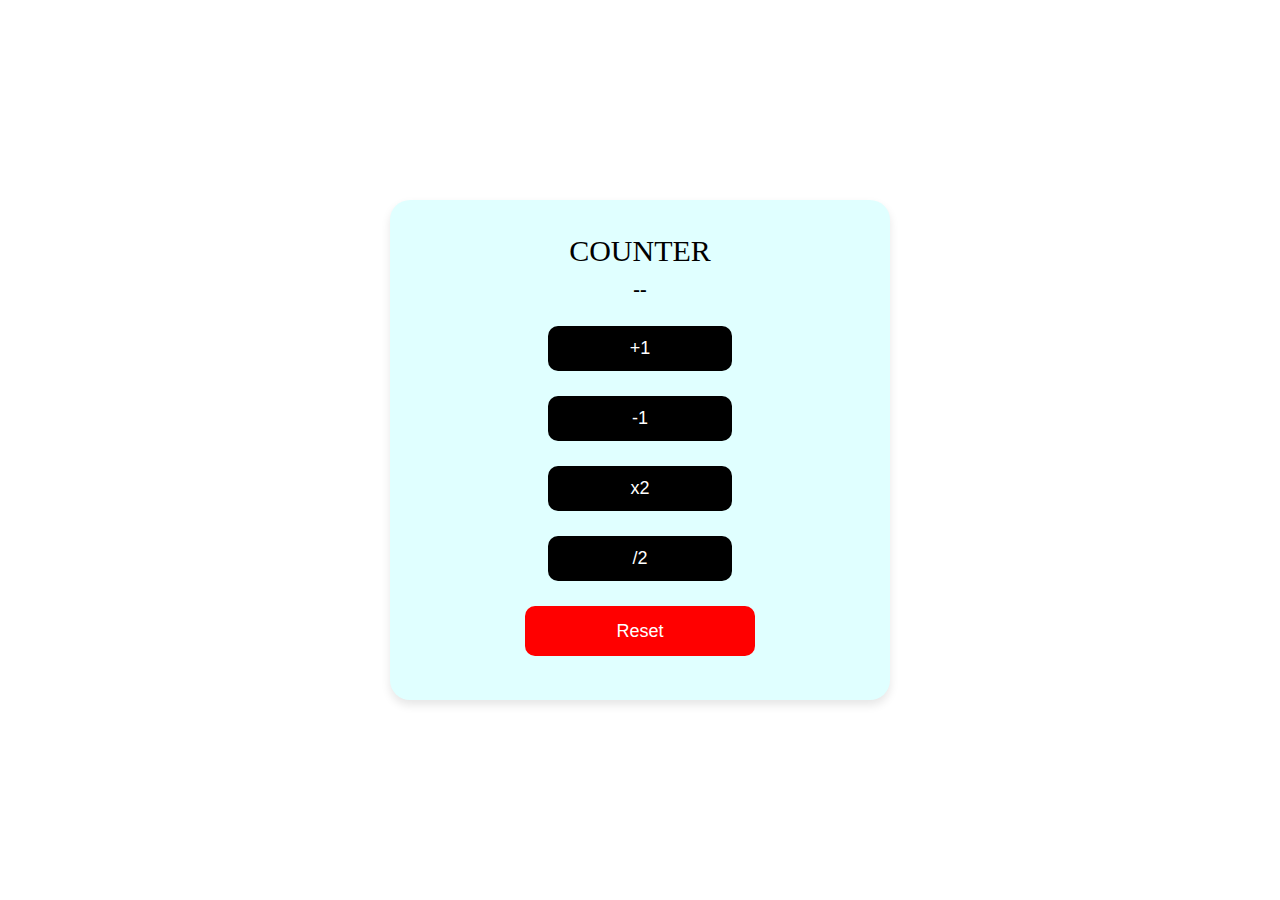
<file: Counter/index.html>
<!DOCTYPE html>
<html lang="en">

<head>
    <meta charset="UTF-8">
    <meta name="viewport" content="width=device-width, initial-scale=1.0">
    <title>Counter</title>

    <!-- Main CSS Link -->
    <link rel="stylesheet" href="style.css">

</head>

<body>

    <div class="container">
        <p>COUNTER</p>
        <h1 id="number">--</h1>

        <button id="btn1">+1</button>
        <button id="btn2">-1</button>
        <button id="btn3">x2</button>
        <button id="btn4">/2</button>
        <button id="btn5">Reset</button>
    </div>

    <!-- Javascript Link -->
    <script src="script.js"></script>

</body>

</html>
</file>
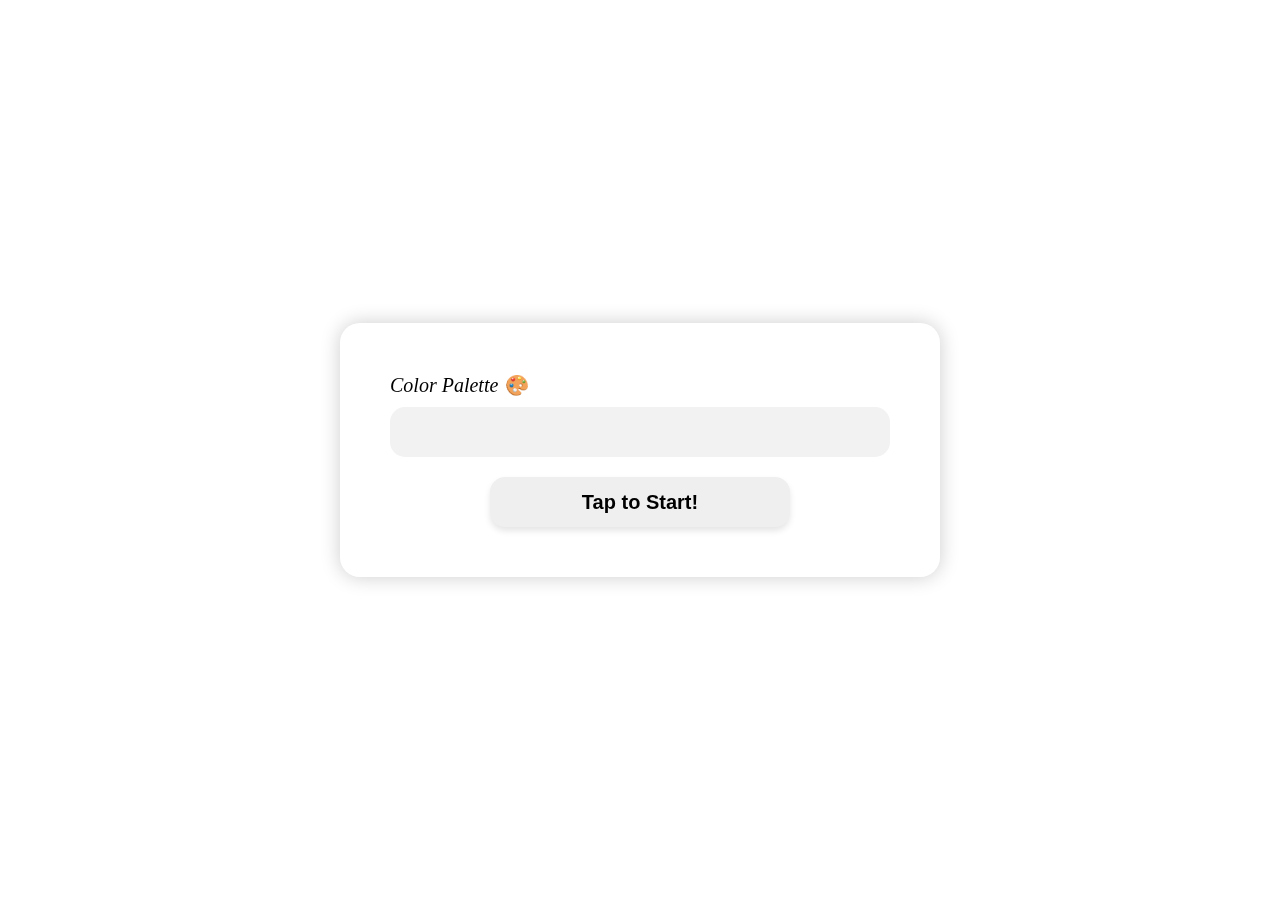
<file: Dynamic Background Colour/index.html>
<!DOCTYPE html>
<html lang="en">

<head>
    <meta charset="UTF-8">
    <meta name="viewport" content="width=device-width, initial-scale=1.0">
    <title>Dynamic Background Colour</title>

    <!--Main CSS Link  -->
    <link rel="stylesheet" href="style.css">

    <!-- Favicon Link -->
    <link rel="icon" href="https://cdn-icons-png.flaticon.com/128/7839/7839827.png">

</head>

<body>

    <div class="container">
        <p>Color Palette 🎨</p>
        <div class="print-container">
            <div class="print"></div>
            <div class="copy">copy</div>
        </div>
        <button id="btn">Tap to Start!</button>
    </div>

    <script src="script.js"></script>

</body>

</html>
</file>
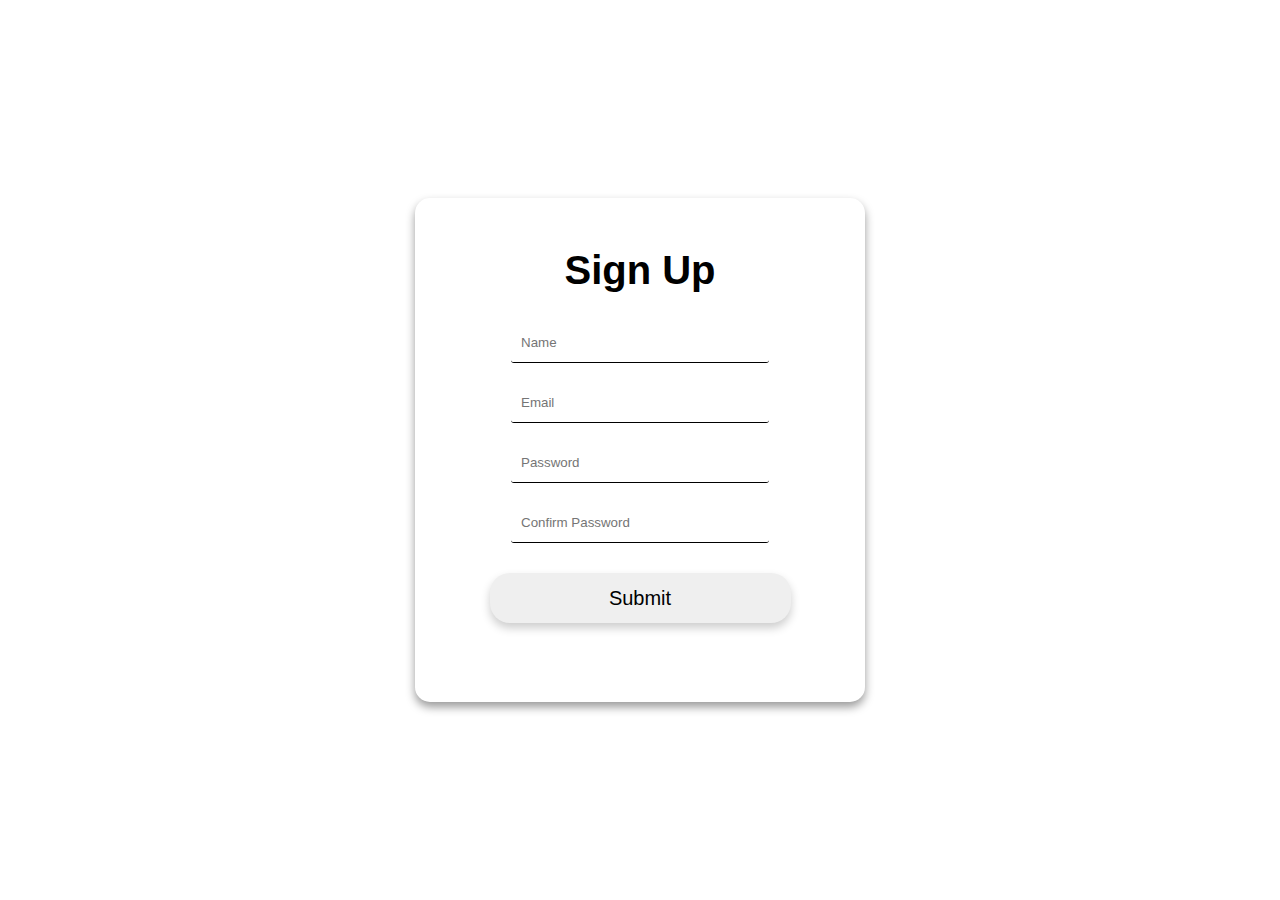
<file: Form Validation/index.html>
<!DOCTYPE html>
<html lang="en">

<head>
    <meta charset="UTF-8">
    <meta name="viewport" content="width=device-width, initial-scale=1.0">
    <title>Form Validation</title>

    <!-- Main CSS Link -->
    <link rel="stylesheet" href="style.css">

    <!-- Favicon Link -->
    <link rel="icon" href="https://cdn-icons-png.flaticon.com/128/11213/11213125.png">

</head>

<body>

    <div class="form-container">

        <p>Sign Up</p>

        <form>
            <input type="text" id="name" placeholder="Name" required autocomplete="off">
            <input type="email" id="email" placeholder="Email" required autocomplete="off">
            <input type="password" id="password" placeholder="Password" required autocomplete="off">
            <input type="password" id="confirm_password" placeholder="Confirm Password" required autocomplete="off">
            <button type="button" id="btn">Submit</button>
            <p id="guide_msg"></p>
        </form>

    </div>

    <script src="script.js"></script>

</body>

</html>
</file>
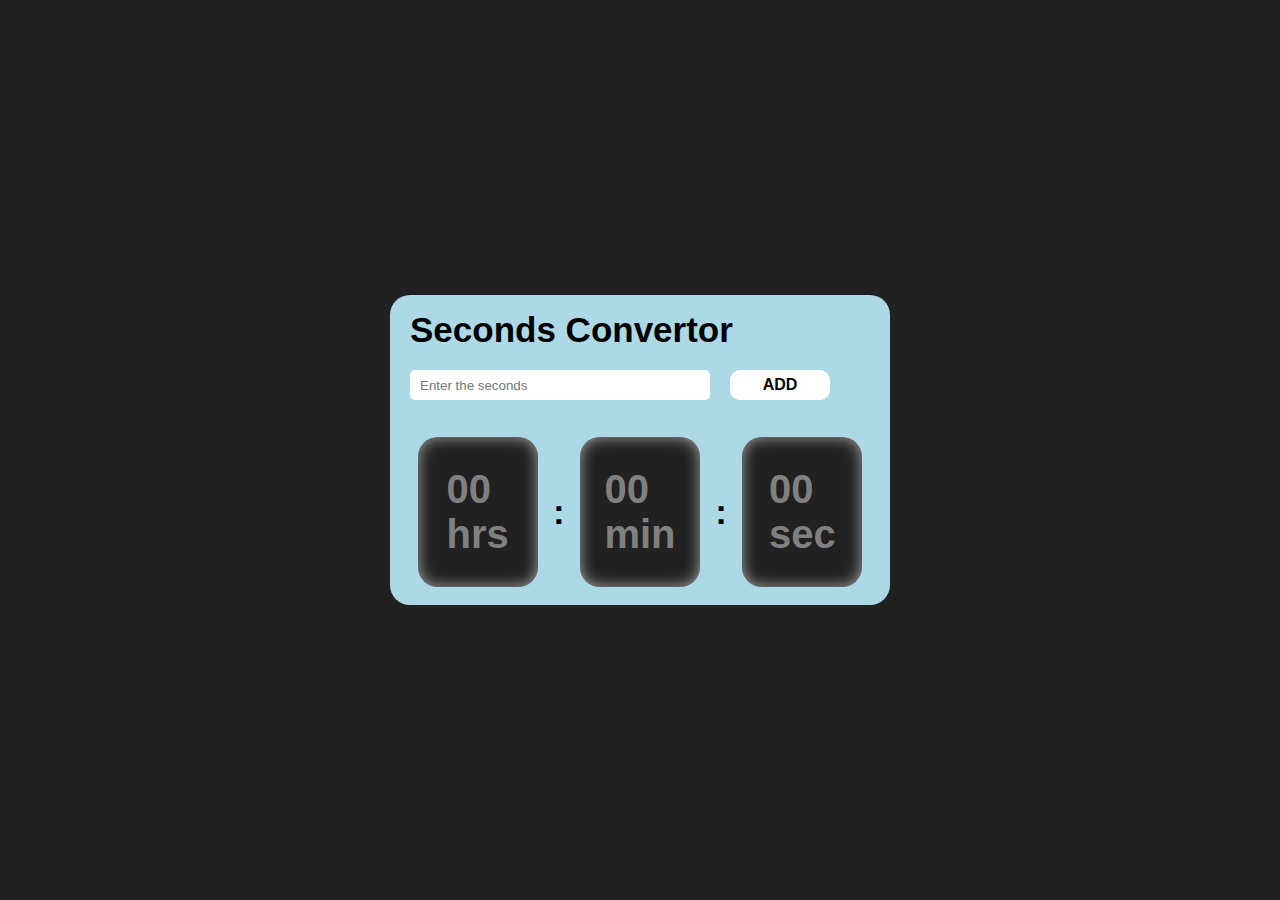
<file: Seconds Convertor/index.html>
<!DOCTYPE html>
<html lang="en">

<head>
    <meta charset="UTF-8">
    <meta name="viewport" content="width=device-width, initial-scale=1.0">
    <title>Time Convertor</title>

    <!-- CSS Link -->
    <link rel="stylesheet" href="style.css">

    <!-- JavaScript Link -->
    <script src="script.js" defer></script>

    <!-- Favicon Link -->
    <link rel="icon" href="https://img.icons8.com/?size=100&id=63256&format=png&color=000000">

</head>

<body>

    <div class="container">

        <div class="main-container">
            <span>Seconds Convertor</span>
            <div class="input-container">
                <input type="text" placeholder="Enter the seconds" id="input" autocomplete="off">
                <div class="add">ADD</div>
            </div>
            <span id="guide-msg"></span>
        </div>

        <div class="result">
            <div class="block" id="hr">00 hrs</div><span>:</span>
            <div class="block" id="min">00 min</div><span>:</span>
            <div class="block" id="sec">00 sec</div>
        </div>

    </div>

</body>

</html>
</file>
<file: Counter/style.css>
* {
    margin: 0%;
    padding: 0%;
    box-sizing: border-box;
}

body {
    min-height: 100vh;
    display: flex;
    justify-content: center;
    align-items: center;
}

.container {
    height: 500px;
    width: 500px;
    background-color: lightcyan;
    border-radius: 20px;
    display: flex;
    flex-direction: column;
    justify-content: center;
    align-items: center;
    padding: 20px;
    box-shadow: 0px 5px 10px rgba(0, 0, 0, 0.1);
}

.container p {
    text-align: start;
    font: 30px bold;
}

h1 {
    padding: 10px;
    font-size: 20px;
}

button {
    height: 45px;
    width: 40%;
    margin-bottom: 10px;
    margin-top: 15px;
    border: none;
    border-radius: 10px;
    background-color: black;
    color: white;
    font-family: arial;
    font-size: large;
    transition: .2s all ease-in-out;
}

button:nth-child(7) {
    width: 50%;
    height: 50px;
    background-color: red;
    transition: .3s all ease-in-out;
}

button:hover {
    background-color: rgb(94, 80, 80);
}

button:nth-child(7):hover {
    background-color: rgb(255, 88, 88);
}
</file>
<file: Dynamic Background Colour/style.css>
* {
    margin: 0%;
    padding: 0%;
    box-sizing: border-box;
}

body {
    min-height: 100vh;
    display: flex;
    justify-content: center;
    align-items: center;
    flex-direction: column;
}

.container {
    background: rgba(255, 255, 255, 0.2);
    backdrop-filter: blur(10px);
    -webkit-backdrop-filter: blur(10px);
    width: auto;
    padding: 50px;
    border-radius: 20px;
    display: flex;
    justify-content: center;
    flex-direction: column;
    box-shadow: 0 0px 20px rgba(0, 0, 0, 0.2);
}


button {
    height: 50px;
    width: 300px;
    border: none;
    margin: auto;
    border-radius: 15px;
    box-shadow: 0 4px 6px rgba(0, 0, 0, 0.1);
    font-size: 20px;
    font-weight: bold;
    font-family: Arial, Helvetica, sans-serif;
    cursor: pointer;
    backdrop-filter: blur(10px);
    -webkit-backdrop-filter: blur(10px);
}

button:active {
    box-shadow: none;
    transform: translateY(3px);
}

.print-container {
    height: 50px;
    width: 500px;
    background-color: rgb(243, 242, 242);
    text-align: center;
    line-height: 50px;
    margin-bottom: 20px;
    border: none;
    border-radius: 15px;
    font-family: arial;
    font-size: medium;
    font-weight: bold;
    display: flex;
    justify-content: space-between;
    align-items: center;
    padding: 20px;
}

.print {
    width: 50%;
    text-align: end;
    font-size: 20px;
}

p {
    margin-bottom: 10px;
    font-size: 20px;
    font-style: italic;
}

.copy {
    height: 30px;
    width: 25%;
    line-height: 30px;
    font-size: small;
    border-radius: 10px;
    color: white;
    cursor: pointer;
    background-color: grey;
    box-shadow: 0px 5px 2px rgba(0, 0, 0, 0.1);
    display: none;
}

.copy:active {
    box-shadow: none;
    transform: translateY(3px);
}
</file>
<file: Form Validation/style.css>
* {
  margin: 0%;
  padding: 0%;
  box-sizing: border-box;
}

body {
  min-height: 100vh;
  display: flex;
  justify-content: center;
  align-items: center;
}

.form-container {
  height: auto;
  width: 450px;
  box-shadow: 0px 5px 10px rgba(0, 0, 0, 0.4);
  border-radius: 15px;
  padding: 10px;
  padding-bottom: 3%;
}

.form-container p {
  text-align: center;
  margin-top: 40px;
  font-family: Arial, Helvetica, sans-serif;
  font-size: 40px;
  font-weight: bold;
}

form {
  display: flex;
  flex-direction: column;
  align-items: center;
  min-width: 100%;
  margin-top: 20px;
}

input {
  height: 40px;
  width: 60%;
  margin: 10px;
  border: none;
  border-radius: 3px;
  border-bottom: 1px solid black;
  outline: none;
  padding-left: 10px;
  background-color: white;
}

button {
  height: 50px;
  width: 70%;
  margin-top: 20px;
  border: none;
  cursor: pointer;
  font-size: 20px;
  border-radius: 20px;
  box-shadow: 0px 5px 10px rgba(0, 0, 0, 0.2);
}

button:active {
  transform: translateY(5px);
  box-shadow: none;
}

input:-webkit-autofill {
  background-color: white !important;
  box-shadow: 0 0 0px 1000px white inset !important;
  color: black !important;
}

input:focus {
  background-color: white !important;
  box-shadow: none;
  border-color: #b8b8b8;
}

#guide_msg {
  font-size: 15px;
  font-weight: 0;
}
</file>
<file: Seconds Convertor/style.css>
* {
  margin: 0%;
  padding: 0%;
  box-sizing: border-box;
  font-family: Verdana, Geneva, Tahoma, sans-serif;
}

body {
  min-height: 100vh;
  display: flex;
  justify-content: center;
  align-items: center;
  background-color: rgb(34, 33, 33);
  user-select: none;
}

.container {
  height: 310px;
  width: 500px;
  border: none;
  border-radius: 20px;
  background-color: lightblue;
  display: flex;
  flex-direction: column;
  align-items: center;
  justify-content: center;
}

.main-container {
  height: auto;
  width: 460px;
  margin: auto;
  border: none;
  padding-top: 15px;
}

.input-container {
  display: flex;
  align-items: flex-end;
}

span {
  font-size: 35px;
  font-weight: bold;
}

input {
  height: 30px;
  width: 300px;
  padding: 10px;
  margin-top: 20px;
  border: none;
  outline: none;
  border-radius: 5px;
}

input:-webkit-autofill {
  -webkit-box-shadow: 0 0 0px 1000px white inset !important;
}

.add {
  height: 30px;
  width: 100px;
  border: none;
  border-radius: 10px;
  background-color: rgb(255, 255, 255);
  margin-left: 20px;
  display: flex;
  align-items: center;
  justify-content: center;
  font-weight: bold;
  cursor: pointer;
}

.result {
  height: 200px;
  width: 460px;
  display: flex;
  justify-content: space-around;
  align-items: center;
}

.block {
  height: 150px;
  width: 120px;
  border: none;
  border-radius: 20px;
  background-color: rgba(34, 33, 33);
  display: flex;
  flex-direction: column;
  align-items: center;
  justify-content: center;
  font-size: 40px;
  padding: 30px;
  color: grey;
  font-weight: bold;
  margin: 0%;
  overflow: auto;
  box-shadow: 0px 0px 15px rgba(255, 255, 255, 0.6) inset;
}

.block::-webkit-scrollbar {
  height: 1px;
  width: 1px;
}

#guide-msg {
  font-size: 13px;
  padding-top: 5px;
  display: inline-block;
  padding-left: 5px;
  color: red;
  font-weight: bold;
}
</file>
